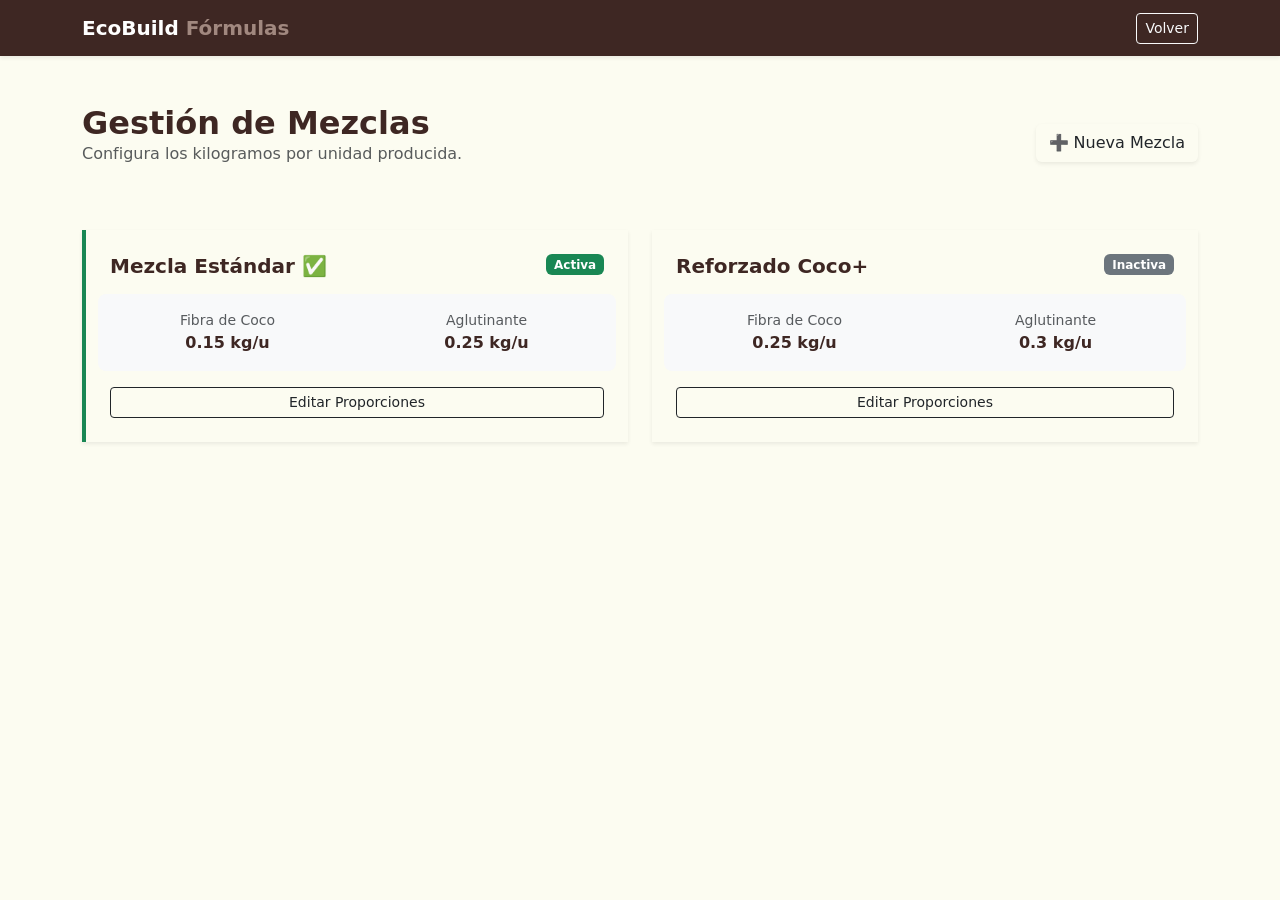
<file: web/dosificaciones.html>
<!DOCTYPE html>
<html lang="es">
<head>
    <meta charset="UTF-8">
    <meta name="viewport" content="width=device-width, initial-scale=1.0">
    <title>EcoBuild - Dosificaciones</title>
    <link href="https://cdn.jsdelivr.net/npm/bootstrap@5.3.0/dist/css/bootstrap.min.css" rel="stylesheet">
    <link rel="stylesheet" href="css/style.css">
</head>
<body style="background-color: #f8f9fa;">
    <nav class="navbar shadow-sm mb-4" style="background-color: var(--eco-dark);">
        <div class="container">
            <a class="navbar-brand fw-bold text-white" href="admin-home.html">EcoBuild <span style="color: var(--eco-accent);">Fórmulas</span></a>
            <a href="admin-home.html" class="btn btn-outline-light btn-sm">Volver</a>
        </div>
    </nav>

    <div class="container py-4">
        <header class="d-flex justify-content-between align-items-center mb-5">
            <div>
                <h2 class="fw-bold mb-0" style="color: var(--eco-dark);">Gestión de Mezclas</h2>
                <p class="text-muted">Configura los kilogramos por unidad producida.</p>
            </div>
            <button class="btn btn-eco shadow-sm" data-bs-toggle="modal" data-bs-target="#modalFormula">➕ Nueva Mezcla</button>
        </header>

        <div class="row" id="formulas-container">
            </div>
    </div>

    <div class="modal fade" id="modalFormula" tabindex="-1" aria-hidden="true">
        <div class="modal-dialog modal-dialog-centered">
            <div class="modal-content border-0 rounded-4 shadow">
                <div class="modal-header border-0">
                    <h5 class="fw-bold">Ajustar Dosificación</h5>
                    <button type="button" class="btn-close" data-bs-dismiss="modal"></button>
                </div>
                <form id="form-formula">
                    <div class="modal-body">
                        <div class="mb-3">
                            <label class="form-label small fw-bold">Nombre de la Mezcla</label>
                            <input type="text" id="formula-name" class="form-control p-3 border-0 bg-light" placeholder="Ej: Estándar v2" required>
                        </div>
                        <div class="row">
                            <div class="col-6 mb-3">
                                <label class="form-label small fw-bold">Fibra (kg/u)</label>
                                <input type="number" step="0.01" id="fibra-ratio" class="form-control p-3 border-0 bg-light" required>
                            </div>
                            <div class="col-6 mb-3">
                                <label class="form-label small fw-bold">Aglutinante (kg/u)</label>
                                <input type="number" step="0.01" id="aglutinante-ratio" class="form-control p-3 border-0 bg-light" required>
                            </div>
                        </div>
                    </div>
                    <div class="modal-footer border-0">
                        <button type="submit" class="btn btn-eco w-100 py-3">Guardar Cambios</button>
                    </div>
                </form>
            </div>
        </div>
    </div>

    <script src="https://cdn.jsdelivr.net/npm/bootstrap@5.3.0/dist/js/bootstrap.bundle.min.js"></script>
    <script type="module" src="js/formulas.js"></script>
</body>
</html>
</file>
<file: web/css/style.css>
/* PALETA ECOBUILD */
:root {
    --eco-dark: #3e2723;
    --eco-medium: #795548;
    --eco-accent: #a1887f;
    --eco-beige: #fcfcf1;
    --eco-cream: #fcf0d7;
}

body {
    background-color: var(--eco-beige) !important;
    color: var(--eco-dark);
}

/* Tarjetas de Navegación */
.nav-card {
    background-color: var(--eco-cream) !important;
    border: 1px solid var(--eco-accent) !important;
    border-radius: 1.25rem !important;
    padding: 2rem 1rem;
    text-align: center;
    text-decoration: none !important;
    color: var(--eco-dark) !important;
    display: flex;
    flex-direction: column;
    align-items: center;
    justify-content: center;
    transition: all 0.3s ease;
    height: 100%; /* Para que todas midan lo mismo */
}

.nav-card:hover {
    transform: translateY(-5px);
    box-shadow: 0 10px 20px rgba(62, 39, 35, 0.1);
    background-color: white !important;
}

.nav-card .icon {
    font-size: 3rem;
    margin-bottom: 1rem;
}

/* Botón Logout */
.btn-logout {
    background-color: #efebe9;
    color: var(--eco-dark);
    border: 1px solid var(--eco-accent);
    padding: 0.5rem 1.2rem;
    border-radius: 0.5rem;
    font-weight: 600;
    transition: all 0.2s;
}

.btn-logout:hover {
    background-color: #d32f2f;
    color: white;
}
.hidden {
    display: none !important;
}

/* Candado para los contenedores de gráficas */
.chart-container {
    position: relative;
    height: 300px; /* Altura fija para que no crezca la página */
    width: 100%;
}

/* Evitar que el body crezca horizontalmente por las animaciones */
body {
    overflow-x: hidden;
}
@media print {
    /* Ocultar todo lo que no sea el QR */
    nav, header, form, button, .btn-link {
        display: none !important;
    }
    
    body {
        background-color: white !important;
    }

    #qr-result-section {
        display: block !important;
        border: none !important;
        margin: 0 !important;
        padding: 0 !important;
        position: absolute;
        top: 0;
        left: 0;
        width: 100%;
        text-align: center;
    }

    #qrcode img {
        margin: 0 auto;
    }
}
</file>
